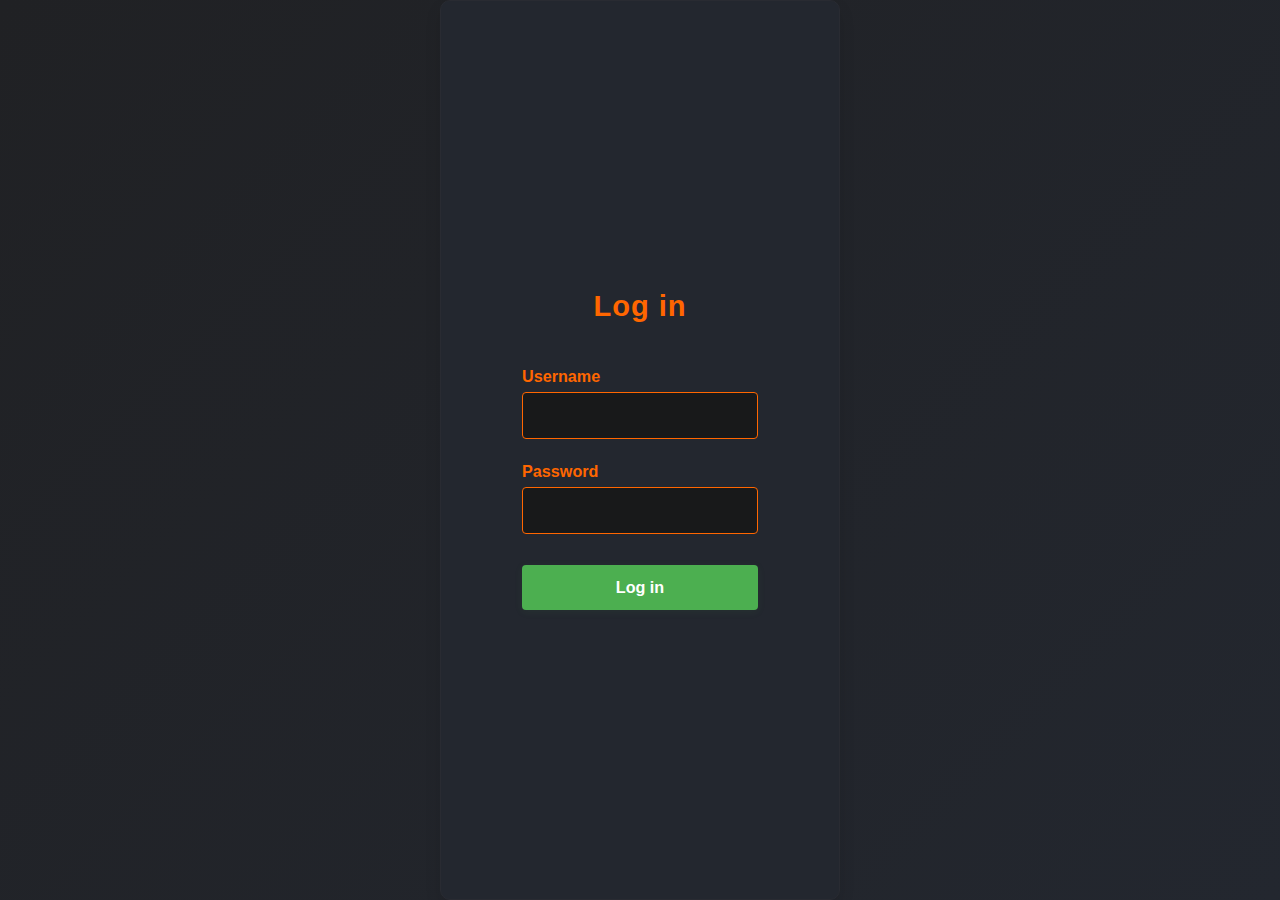
<file: index.html>
<!DOCTYPE html>
<html lang="en">
<head>
    <meta charset="UTF-8">
    <meta name="viewport" content="width=device-width, initial-scale=1.0">
    <title> Log in </title>
    <link rel="stylesheet" href="style.css">
</head>
<body class="login-page">

    <div class="signup-container">
        <h2>Log in</h2>
        <form id="signupForm" onsubmit="redirectHome(event)">
            <div class="form-group">
                <label for="username">Username</label>
                <input type="text" id="username" name="username" required>
            </div>
    
            <div class="form-group">
                <label for="password">Password</label>
                <input type="password" id="password" name="password" required>
            </div>
    
            <button type="submit" class="signup-btn">Log in</button>
        </form>
    </div>

    <script>
        function redirectHome(event) {
            event.preventDefault(); // Prevent actual form submission
            window.location.href = 'home.html#map'; // Redirect to home.html and show #map section
        }
    </script>

</body>
</html>
</file>
<file: style.css>
/* ====== GLOBAL RESET & FONTS ====== */
* {
    margin: 0;
    padding: 0;
    box-sizing: border-box;
    font-family: 'Segoe UI', 'Arial', sans-serif;
}
body {
    background: linear-gradient(135deg, #202124 0%, #23272f 100%);
    color: #e4e6eb;
    min-height: 100vh;
    overflow-x: hidden;
    font-size: 1.01em;
}

/* ====== SIDEBAR ====== */
nav {
    position: fixed;
    left: 0;
    top: 0;
    width: 220px;
    height: 100vh;
    background: rgba(30, 32, 36, 0.97);
    display: flex;
    flex-direction: column;
    z-index: 3001;
    box-shadow: 2px 0 12px rgba(0,0,0,0.10);
    border-right: 1px solid #23272f;
    backdrop-filter: blur(6px);
    transform: translateX(-100%);
    transition: transform 0.3s cubic-bezier(0.4,0,0.2,1);
}
nav.open {
    transform: translateX(0);
}
nav ul {
    list-style: none;
    padding: 0;
    margin: 70px 0 0 0;
    flex: 1;
}
nav li {
    margin: 0;
}
nav a {
    display: flex;
    align-items: center;
    gap: 16px;
    color: #e4e6eb;
    text-decoration: none;
    padding: 12px 10px;
    font-size: 1em;
    font-weight: 500;
    border-left: 3px solid transparent;
    transition: background 0.18s, color 0.18s, border-color 0.18s;
    white-space: nowrap;
    overflow: hidden;
    text-overflow: ellipsis;
    opacity: 0.85;
    border-radius: 6px 0 0 6px;
}
nav:hover a, nav:focus-within a {
    padding: 16px 32px;
    opacity: 1;
}
nav a:hover, nav a.active {
    background: rgba(76,175,80,0.07);
    color: var(--accent);
    border-left: 3px solid var(--accent);
    opacity: 1;
}

/* ====== HEADER/BOX ====== */
.box {
    position: fixed;
    left: 0;
    top: 0;
    width: 100vw;
    height: 60px;
    background: rgba(30, 32, 36, 0.93);
    color: var(--accent);
    display: flex;
    align-items: center;
    padding: 0 24px 0 70px;
    z-index: 1100;
    border-bottom: 1px solid #23272f;
    box-shadow: 0 2px 8px rgba(0,0,0,0.10);
    backdrop-filter: blur(8px);
    gap: 18px;
}
.box h1 {
    font-size: 1.25em;
    font-weight: 700;
    letter-spacing: 1.5px;
    margin: 0;
    color: var(--accent);
    text-shadow: none;
}
#dp {
    margin-left: auto;
    width: 38px;
    height: 38px;
    border-radius: 50%;
    border: 1.5px solid var(--accent);
    object-fit: cover;
    box-shadow: 0 1px 4px #0002;
    background: #23272f;
}

/* ====== MAIN CONTAINER ====== */
.container {
    margin-left: 0 !important;
    padding: 70px 16px 16px 16px;
    min-height: 100vh;
    background: transparent;
    transition: margin-left 0.3s cubic-bezier(0.4,0,0.2,1);
}
nav:hover ~ .container, nav:focus-within ~ .container {
    margin-left: 220px;
}

/* ====== DASHBOARD CARDS ====== */
.dashboard-cards {
    display: flex;
    gap: 28px;
    margin-bottom: 36px;
    flex-wrap: wrap;
}
.dashboard-card {
    background: #23272f !important;
    color: #fff !important;
    border: 1.5px solid #292b32;
    border-radius: 10px;
    box-shadow: 0 2px 8px rgba(0,0,0,0.08);
    padding: 18px 20px 14px 18px;
    min-width: 180px;
    flex: 1;
    display: flex;
    flex-direction: column;
    justify-content: center;
    position: relative;
    font-size: 0.98em;
}
.dashboard-card:hover {
    border: 1.5px solid var(--accent);
    box-shadow: 0 8px 32px var(--accent-light);
}
.dashboard-card .card-title {
    color: var(--accent) !important;
    text-shadow: 0 1px 4px #000a;
    font-size: 1em;
    font-weight: 600;
    margin-bottom: 6px;
    display: flex;
    align-items: center;
    gap: 8px;
}
.dashboard-card .card-value {
    color: #fff !important;
    text-shadow: 0 2px 8px #000a;
    font-size: 1.5em;
    font-weight: 600;
    margin-bottom: 4px;
}
.dashboard-card .card-meta {
    color: #bdbdbd !important;
    text-shadow: 0 1px 2px #0008;
    font-size: 0.93em;
}
.card-meta-up {
    color: var(--accent);
    font-weight: 600;
}
.card-meta-down {
    color: #ff5252;
    font-weight: 600;
}
.dot {
    display: inline-block;
    width: 12px;
    height: 12px;
    border-radius: 50%;
    margin-right: 6px;
}
.dot.green { background: var(--accent); }
.dot.yellow { background: #ffd600; }
.dot.blue { background: #4b3fff; }
.send-notice {
    color: var(--accent-dark);
    font-weight: bold;
    margin-left: 10px;
    cursor: pointer;
    font-size: 0.95em;
}

/* ====== CHARTS ====== */
.dashboard-charts {
    display: flex;
    gap: 32px;
    justify-content: space-between;
    margin-bottom: 32px;
}
.chart-section, .dashboard-chart-card {
    background: #fff !important;
    color: #23272f !important;
    border: 1.5px solid #e0e0e0;
    box-shadow: 0 2px 8px rgba(0,0,0,0.06);
    padding: 22px 16px 12px 16px;
    flex: 1;
    min-width: 350px;
    box-sizing: border-box;
    overflow-x: auto;
}
.chart-section h3, .chart-title {
    color: #23272f !important;
    text-shadow: none;
    font-size: 1.1em;
    font-weight: 600;
    margin-bottom: 10px;
}

/* ====== TABLES ====== */
.account-table, .activity-log-table {
    width: 100%;
    border-collapse: separate;
    border-spacing: 0;
    margin-top: 20px;
    background: rgba(35, 39, 47, 0.98);
    box-shadow: 0 1px 4px rgba(0,0,0,0.07);
    border-radius: 8px;
    overflow: hidden;
    font-size: 0.98em;
    color: #e4e6eb;
    border: 1.5px solid #23272f;
}
.account-table th, .account-table td, .activity-log-table th, .activity-log-table td {
    padding: 14px 18px;
    text-align: left;
    border-bottom: 1px solid #292b32;
    vertical-align: middle;
    background: transparent;
}
.account-table th, .activity-log-table th {
    background: rgba(35, 39, 47, 0.98);
    color: #ffd600;
    font-size: 1em;
    font-weight: 600;
    border-bottom: 1.5px solid #292b32;
}
.account-table tr:last-child td, .activity-log-table tr:last-child td {
    border-bottom: none;
}
.user-avatar {
    width: 32px;
    height: 32px;
    border-radius: 50%;
    object-fit: cover;
    margin-right: 10px;
    vertical-align: middle;
    border: 2px solid #ffd600;
    background: #23272f;
}
.status-dot {
    display: inline-block;
    width: 12px;
    height: 12px;
    border-radius: 50%;
    margin-right: 8px;
    vertical-align: middle;
}
.status-dot.active {
    background: var(--accent);
}
.status-dot.inactive {
    background: #ffeb3b;
}
.status-dot.suspended {
    background: #f44336;
}
.action-icon {
    display: inline-block;
    width: 20px;
    height: 20px;
    border-radius: 50%;
    margin-right: 8px;
    cursor: pointer;
    vertical-align: middle;
    background-repeat: no-repeat;
    background-position: center;
    background-size: 60% 60%;
    transition: background 0.2s, box-shadow 0.2s;
}
.action-icon.edit {
    background-color: var(--accent);
}
.action-icon.deactivate {
    background-color: #f44336;
}
.action-icon:hover {
    box-shadow: 0 2px 8px rgba(0,188,212,0.15);
    opacity: 0.85;
}

/* ====== MAP FULLSCREEN ====== */
#mapid, #map.container {
    width: 100vw;
    height: 100vh;
    min-height: 100vh;
    position: fixed;
    left: 0;
    top: 0;
    z-index: 0;
    background: #18191a;
}

/* ====== MODALS ====== */
#edit-user-modal {
    display: none;
    position: fixed;
    top: 0; left: 0; right: 0; bottom: 0;
    z-index: 2000;
    background: rgba(24,25,26,0.85);
    align-items: center;
    justify-content: center;
}
#edit-user-modal .modal-content {
    background: rgba(35, 39, 47, 0.98);
    border-radius: 10px;
    box-shadow: 0 2px 12px #0002;
    padding: 22px 18px 16px 18px;
    min-width: 240px;
    max-width: 95vw;
    color: #e4e6eb;
    border: 1.5px solid var(--accent);
    display: flex;
    flex-direction: column;
    gap: 12px;
    font-size: 1em;
}
#edit-user-modal label {
    color: var(--accent);
    font-weight: 500;
    margin-bottom: 2px;
}
#edit-user-modal input, #edit-user-modal select {
    background: #23272f;
    color: #e4e6eb;
    border: 1.5px solid var(--accent);
    border-radius: 5px;
    padding: 7px 10px;
    font-size: 1em;
    margin-bottom: 10px;
}
#edit-user-modal input:focus, #edit-user-modal select:focus {
    border: 1.5px solid var(--accent);
    outline: none;
}
#edit-user-modal .modal-btn {
    background: var(--accent);
    color: #fff;
    border: none;
    border-radius: 5px;
    padding: 8px 16px;
    font-size: 1em;
    font-weight: 600;
    margin-top: 8px;
    cursor: pointer;
    transition: background 0.2s, color 0.2s;
}
#edit-user-modal .modal-btn.cancel {
    background: #23272f;
    color: var(--accent);
    border: 1.5px solid var(--accent);
}
#edit-user-modal .modal-btn:hover {
    background: var(--accent-dark);
    color: #fff;
}

/* ====== LOGOUT MODAL ====== */
#logout-confirmation {
    display: none;
    position: fixed;
    top: 50%; left: 50%;
    transform: translate(-50%, -50%);
    background: rgba(35, 39, 47, 0.98);
    padding: 28px 32px;
    border-radius: 12px;
    box-shadow: 0 4px 24px #0008;
    z-index: 3000;
    color: var(--accent);
    border: 1.5px solid var(--accent);
}
#logout-confirmation button {
    background: var(--accent);
    color: #23272f;
    border: none;
    border-radius: 6px;
    padding: 8px 16px;
    font-size: 1em;
    font-weight: 600;
    margin: 8px 8px 0 0;
    cursor: pointer;
    transition: background 0.2s, color 0.2s;
}
#logout-confirmation button:hover {
    background: var(--accent-dark);
    color: #fff;
}

/* ====== RESPONSIVE ====== */
@media (max-width: 1100px) {
    .dashboard-cards, .dashboard-charts {
        flex-direction: column;
        gap: 18px;
    }
    .dashboard-card, .dashboard-chart-card {
        min-width: 0;
        width: 100%;
    }
}
@media (max-width: 900px) {
    nav, .box {
        width: 60px;
        transition: width 0.3s cubic-bezier(0.4,0,0.2,1);
    }
    nav:hover, nav:focus-within {
        width: 180px;
    }
    .container {
        margin-left: 60px;
        padding: 60px 4vw 8px 4vw;
    }
    nav a, nav a.active, nav a:hover {
        padding: 16px 10px;
        font-size: 1em;
    }
    nav:hover a, nav:focus-within a {
        padding: 16px 20px;
    }
    .box h1 {
        font-size: 1em;
    }
    #dp {
        width: 32px;
        height: 32px;
    }
    nav ul {
        margin: 40px 0 0 0;
    }
}
@media (max-width: 700px) {
    nav, .box {
        position: static;
        width: 100vw;
        height: 56px;
        flex-direction: row;
        align-items: center;
        justify-content: space-between;
        box-shadow: 0 2px 8px rgba(0,0,0,0.12);
    }
    .container {
        margin-left: 0;
        padding: 70px 4px 4px 4px;
    }
    .dashboard-cards, .dashboard-charts {
        flex-direction: column;
        gap: 12px;
    }
}

#searchbar{ 
    width: 300px;
    padding: 5px;                 
    font-size: 16px;
    border-radius: 5px;
    border: none;
    padding: 6px;
    font-size: 12px;
    background-image: url(https://tse2.mm.bing.net/th?id=OIP.iGWCX9X7dPCTs4YhIGA0qwHaIA&pid=Api&P=0&h=220);
    background-repeat: no-repeat;
    background-position: right;
    background-size: 10px;
}

h1{
    display: flex;                
    align-items: center;          
    gap: 10px;  
}

#dp {
    margin-left: auto;           
    max-width: 100%;              
    height: 30px;
}

body{
    background-color: rgb(255, 78, 0);
}

.cover_area{
    background-color:transparent;
    min-height: 400px;
    width: 800px;
    margin: auto;
}

.cover_page{
    background-color:transparent;
    text-align: center;
    color: white;
}

#prof_pic{
    width: 150px;
    margin-top: 170px; 
    border-radius: 50%;
    border: solid 2px black;
}

#name{
    font-size: 30px;
}

.buttons{
    display: flex;             /* Enable flexbox */
    justify-content: center;   /* Center buttons horizontally */
    gap: 20px; 
    background-color: black;
}

.menu_buttons{
    width: 100px;
    color: white;
    padding: 10px;
    text-align: center;
    border-radius: 5px;        /* Rounded corners for buttons */
    cursor: pointer;
}

.menu_buttons:hover{
    background-color: rgba(255, 255, 255, 0.2); /* Light hover effect */
    transform: scale(1.02);
}

.left_container, .center_container{
    margin-top: 160px;
    padding: 20px;
}

.left_container {
    display: flex;
    flex-direction: column; 
    width: 250px;
    padding: 10px;
    background-color: rgb(255, 255, 255,0.2);
    box-shadow: 0 2px 5px rgba(0, 0, 0, 0.1);
    border: solid 1px white;
}

.job_type {
    display: flex;
    align-items: center;
    gap: 15px;
    padding: 10px;
    transition: background-color 0.3s ease, transform 0.2s ease;
}

.job_type:hover {
    background-color: rgba(255, 255, 255, 0.2);
    transform: scale(1.02);
}

.job_type img {
    width: 40px;
    height: 40px; 
    object-fit: cover; 
}

.job_type span {
    font-size: 14px; 
    font-weight: bold;
}

.center_container{
    min-height: 400px;
    flex: 2.5;
    padding: 5px;
    padding-top: 0px;
}

textarea{
    width: 100%;
    border: none;
    font-family: tahoma;
    font-size: 14px;
    height: 100px;
    resize: none;
    margin-bottom: 10px;
}

#post_button{
    background: linear-gradient(to right, rgb(236, 159, 5), rgb(255, 78, 0));
    color: white;
    border:solid 1px white;
    padding: 4px;
    font-size: 14px;
    border-radius: 2px;
    width: 75px;
    margin-left: auto;
}

#post_button:hover{
    background-color: rgba(255, 255, 255, 0.9);
    transform: scale(1.02);
}

.post_box{
    background-color: rgb(255, 255, 255);
    border: solid thin #aaa;
    padding: 10px;
    display: flex;
    flex-direction: column;
    gap: 10px;
}

#post_bar {
    background-color: rgb(255, 255, 255,0.2);
    box-shadow: 0 2px 5px rgba(0, 0, 0, 0.1);
    border:solid 1px white;
    padding: 10px;
    display: flex;
    align-self: center;
}

#post_content{
    padding: 4px;
    font-size: 13px;
    flex: 1;
    display: flex;
    flex-direction: column;
}

#post_bar img{
    width: 40px;
    height: 40px; 
    object-fit: cover;
    border-radius: 50%;
    object-fit: cover;
    margin-right: 10px;
}

#post_name{
    font-weight: bold;
    color: white;
    margin-right: 10px;
}

/* sign up page */

/* Center login card using flex on body */
body.login-page {
    display: flex;
    justify-content: center;
    align-items: center;
    min-height: 100vh;
    background: linear-gradient(135deg, #202124 0%, #23272f 100%);
}

/* Make signup-container look like dashboard-card */
.signup-container {
    background: #23272f !important;
    color: #fff !important;
    border: 1.5px solid #292b32;
    border-radius: 12px;
    box-shadow: 0 2px 8px rgba(0,0,0,0.08);
    padding: 2.5em 2em 2em 2em;
    min-width: 320px;
    max-width: 95vw;
    display: flex;
    flex-direction: column;
    align-items: center;
    justify-content: center;
}
.signup-container h2 {
    color: var(--accent);
    text-align: center;
    margin-bottom: 1.5em;
    font-size: 2em;
    font-weight: 700;
    letter-spacing: 1px;
}
.form-group label {
    color: var(--accent);
    font-weight: 600;
}
.form-group input {
    background: #18191a;
    color: #fff;
    border: 1.5px solid var(--accent);
    border-radius: 6px;
    padding: 0.8em;
    font-size: 1em;
    margin-bottom: 0.2em;
    transition: border 0.2s;
}
.form-group input:focus {
    border: 1.5px solid var(--accent-dark);
    outline: none;
}
.signup-btn {
    width: 100%;
    padding: 0.8em;
    background: var(--accent);
    color: #fff;
    border: none;
    border-radius: 6px;
    font-size: 1.1em;
    font-weight: 600;
    cursor: pointer;
    margin-top: 0.5em;
    transition: background 0.2s, color 0.2s;
    box-shadow: 0 2px 8px rgba(76,175,80,0.08);
}
.signup-btn:hover {
    background: var(--accent-dark);
    color: #fff;
}
/* Responsive for mobile */
@media (max-width: 500px) {
  .signup-container {
    min-width: 0;
    width: 98vw;
    padding: 1.2em 2vw;
  }
  .signup-container h2 {
    font-size: 1.3em;
  }
}

* {
    margin: 0;
    padding: 0;
    box-sizing: border-box;
    font-family: Arial, sans-serif;
    
}

/* Background */
.signup-container {
    background-color: #fffaf0;
    display: flex;
    justify-content: center;
    align-items: center;
    height: 100vh;
    color: #333;
}

/* Container */
.signup-container {
    background: #fff;
    width: 400px;
    padding: 2em;
    border-radius: 10px;
    box-shadow: 0 8px 16px rgba(0, 0, 0, 0.1);
}

/* Header */
.signup-container h2 {
    color: #ff6600;
    text-align: center;
    margin-bottom: 1.5em;
    font-size: 1.8em;
}

/* Form fields */
.form-group {
    margin-bottom: 1.2em;
}

.form-group label {
    display: block;
    margin-bottom: 0.4em;
    color: #ff6600;
    font-weight: bold;
}

.form-group input {
    width: 100%;
    padding: 0.8em;
    border: 1px solid #ff6600;
    border-radius: 4px;
    font-size: 1em;
    color: #333;
}

/* Submit button */
.signup-btn {
    width: 100%;
    padding: 0.8em;
    background-color: #4caf50;
    color: #fff;
    border: none;
    border-radius: 4px;
    font-size: 1em;
    cursor: pointer;
    transition: 0.3s ease;
}

.signup-btn:hover {
    background-color: #4caf50;
}

/* Link text */
.login-link {
    text-align: center;
    margin-top: 1em;
    color: #666;
}

.login-link a {
    color: #ff6600;
    text-decoration: none;
    font-weight: bold;
}

.login-link a:hover {
    text-decoration: underline;
}

.accept-btn {
    background-color: #4CAF50; /* Green color for accept */
    color: white;
    border: none;
    padding: 8px 12px;
    border-radius: 5px;
    cursor: pointer;
    margin-top: 10px;
    font-size: 13px;
    transition: background-color 0.3s;
}

.accept-btn:hover {
    background-color: #45a049; /* Darker green on hover */
}

/* Workspace list styling */
#workspace {
    padding-top: 160px;
    padding-left: 20px;
    padding-right: 20px;
}

/* Style each post within the workspace section */
#accepted-jobs-list li {
    list-style: none;
    margin-top: 10px;
}

/* Apply the same style as #post_bar */
#accepted-jobs-list .post {
    margin-top: 5px;
    background-color: rgba(255, 255, 255, 0.2);
    box-shadow: 0 2px 5px rgba(0, 0, 0, 0.1);
    border: solid 1px white;
    padding: 10px;
    display: flex;
    align-items: center;
}

/* Apply the same styling as #post_content */
#accepted-jobs-list #post_content {
    padding: 4px;
    font-size: 13px;
    flex: 1;
    display: flex;
    flex-direction: column;
}

/* Style the images within the accepted posts */
#accepted-jobs-list .post img {
    width: 40px;
    height: 40px; 
    object-fit: cover;
    border-radius: 50%;
    margin-right: 10px;
}

/* Style for the post author's name */
#accepted-jobs-list #post_name {
    font-weight: bold;
    color: white;
    margin-right: 10px;
}
.account-table {
    width: 100%;
    border-collapse: separate;
    border-spacing: 0;
    margin-top: 20px;
    background: rgba(35, 39, 47, 0.98);
    box-shadow: 0 1px 4px rgba(0,0,0,0.07);
    border-radius: 8px;
    overflow: hidden;
    font-size: 0.98em;
}
.account-table th, .account-table td {
    padding: 12px 16px;
    text-align: left;
    border-bottom: 1px solid #292b32;
    vertical-align: middle;
    background: transparent;
}
.account-table th {
    background: rgba(35, 39, 47, 0.98);
    color: #ffd600;
    font-size: 1em;
    font-weight: 600;
    border-bottom: 1.5px solid #292b32;
}
.account-table tr:last-child td {
    border-bottom: none;
}
.user-avatar {
    width: 32px;
    height: 32px;
    border-radius: 50%;
    object-fit: cover;
    margin-right: 10px;
    vertical-align: middle;
    border: 2px solid #ffd600;
    background: #23272f;
}
.status-dot {
    display: inline-block;
    width: 12px;
    height: 12px;
    border-radius: 50%;
    margin-right: 8px;
    vertical-align: middle;
}
.status-dot.active {
    background: var(--accent);
}
.status-dot.inactive {
    background: #ffeb3b;
}
.status-dot.suspended {
    background: #f44336;
}
.action-icon {
    display: inline-block;
    width: 20px;
    height: 20px;
    border-radius: 50%;
    margin-right: 8px;
    cursor: pointer;
    vertical-align: middle;
    background-repeat: no-repeat;
    background-position: center;
    background-size: 60% 60%;
    transition: background 0.2s, box-shadow 0.2s;
}
.action-icon.edit {
    background-color: var(--accent);
}
.action-icon.deactivate {
    background-color: #f44336;
}
.action-icon:hover {
    box-shadow: 0 2px 8px rgba(0,188,212,0.15);
    opacity: 0.85;
}

#profile {
    padding-top: 140px;
}

.activity-log-table {
    width: 100%;
    border-collapse: separate;
    border-spacing: 0;
    margin-top: 20px;
    background: rgba(35, 39, 47, 0.98);
    box-shadow: 0 1px 4px rgba(0,0,0,0.07);
    border-radius: 8px;
    overflow: hidden;
    font-size: 0.98em;
}
.activity-log-table th, .activity-log-table td {
    padding: 10px 16px;
    text-align: left;
    border-bottom: 1px solid #292b32;
    vertical-align: middle;
    background: transparent;
}
.activity-log-table th {
    background: rgba(35, 39, 47, 0.98);
    color: #ffd600;
    font-size: 1em;
    font-weight: 600;
    border-bottom: 1.5px solid #292b32;
}
.activity-log-table tr:last-child td {
    border-bottom: none;
}
.log-status {
    display: inline-block;
    padding: 3px 12px;
    border-radius: 12px;
    font-size: 13px;
    font-weight: bold;
    color: #fff;
}
.log-status.succeeded {
    background: #4caf50;
}

.dashboard-cards {
    display: flex;
    gap: 24px;
    margin-bottom: 32px;
    justify-content: space-between;
}
.dashboard-card {
    background: #23272f !important;
    color: #fff !important;
    border: 1.5px solid #292b32;
    border-radius: 12px;
    box-shadow: 0 2px 8px rgba(0,0,0,0.08);
    padding: 24px 32px 18px 24px;
    min-width: 220px;
    flex: 1;
    display: flex;
    flex-direction: column;
    justify-content: center;
    position: relative;
    font-size: 0.98em;
}
.dashboard-card .card-title {
    color: var(--accent) !important;
    text-shadow: 0 1px 4px #000a;
    font-size: 1em;
    font-weight: 600;
    margin-bottom: 8px;
    display: flex;
    align-items: center;
    gap: 8px;
}
.dashboard-card .card-value {
    color: #fff !important;
    text-shadow: 0 2px 8px #000a;
    font-size: 2.2em;
    font-weight: bold;
    margin-bottom: 6px;
}
.dashboard-card .card-meta {
    color: #bdbdbd !important;
    text-shadow: 0 1px 2px #0008;
    font-size: 0.95em;
}
.dashboard-card.fee-due .card-value {
    color: #ffb347;
}
.dashboard-card.exam-marks .card-value {
    color: #00bcd4;
}
.send-notice {
    color: var(--accent-dark);
    font-weight: bold;
    margin-left: 10px;
    cursor: pointer;
    font-size: 0.95em;
}
.dot {
    display: inline-block;
    width: 12px;
    height: 12px;
    border-radius: 50%;
    margin-right: 6px;
}
.dot.green { background: var(--accent); }
.dot.yellow { background: #ffb347; }
.dot.blue { background: #00bcd4; }

.dashboard-charts {
    display: flex;
    gap: 32px;
    justify-content: space-between;
}
.chart-section {
    background: #fff !important;
    color: #23272f !important;
    border: 1.5px solid #e0e0e0;
    box-shadow: 0 2px 8px rgba(0,0,0,0.06);
    padding: 18px 12px 8px 12px;
    flex: 1;
    min-width: 350px;
    box-sizing: border-box;
    overflow-x: auto;
}
.chart-section h3 {
    color: #23272f !important;
    text-shadow: none;
    font-size: 1.1em;
    font-weight: 600;
    margin-bottom: 10px;
}

#home {
    padding-top: 170px;
}
@media (max-width: 768px) {
    #home {
        padding-top: 100px;
    }
    .dashboard-cards {
        flex-direction: column;
        gap: 16px;
    }
    .dashboard-card {
        min-width: 0;
        padding: 16px 12px 12px 12px;
        font-size: 0.95em;
    }
    .dashboard-card .card-title {
        font-size: 1em;
    }
    .dashboard-card .card-value {
        font-size: 1.5em;
    }
    .dashboard-charts {
        flex-direction: column;
        gap: 0;
    }
    .chart-section {
        width: 100%;
        min-width: 0;
        margin-bottom: 24px;
    }
    .chart-section:last-child {
        margin-bottom: 0;
    }
    #barchart_div, #piechart {
        width: 100% !important;
        min-width: 0 !important;
        height: 220px !important;
    }
}

@media (max-width: 768px) {
    #home {
        padding-top: 200px;
    }
    .dashboard-card {
        padding: 10px 4px 8px 4px;
    }
    .dashboard-card .card-title {
        font-size: 0.95em;
    }
    .dashboard-card .card-value {
        font-size: 1.1em;
    }
    .chart-section h3 {
        font-size: 0.95em;
    }
}
#barchart_div, #piechart {
    background: #fff !important;
    color: #23272f !important;
    box-shadow: none !important;
    border-radius: 0 !important;
}

.action-btn {
    display: inline-flex;
    align-items: center;
    gap: 6px;
    background: #f5f5f5;
    border: none;
    border-radius: 5px;
    padding: 6px 14px;
    margin-right: 6px;
    cursor: pointer;
    font-size: 13px;
    font-weight: 500;
    color: #333;
    transition: background 0.2s, color 0.2s, box-shadow 0.2s;
    box-shadow: 0 1px 2px rgba(0,0,0,0.03);
}
.action-btn.edit {
    background: #e3f2fd;
    color: #1976d2;
}
.action-btn.deactivate {
    background: #ffebee;
    color: #c62828;
}
.action-btn.deactivate.active {
    background: #e8f5e9;
    color: #388e3c;
}
.action-btn:hover {
    background: #ececec;
    color: #111;
}
.action-btn.edit:hover {
    background: #bbdefb;
    color: #0d47a1;
}
.action-btn.deactivate:hover {
    background: #ffcdd2;
    color: #b71c1c;
}
.action-btn.deactivate.active:hover {
    background: #c8e6c9;
    color: #1b5e20;
}

#edit-user-modal {
    display: none;
    position: fixed;
    top: 0;
    left: 0;
    width: 100vw;
    height: 100vh;
    background: rgba(0,0,0,0.35);
    z-index: 2000;
    justify-content: center;
    align-items: center;
    /* Blur background */
    backdrop-filter: blur(6px);
    -webkit-backdrop-filter: blur(6px);
    animation: modal-fade-in 0.25s;
}
#edit-user-modal.active {
    display: flex;
}
@keyframes modal-fade-in {
    from { opacity: 0; }
    to { opacity: 1; }
}
#edit-user-modal .modal-content {
    background: #fff;
    border-radius: 14px;
    box-shadow: 0 8px 32px rgba(0,0,0,0.18);
    padding: 32px 28px 24px 28px;
    min-width: 320px;
    max-width: 95vw;
    width: 100%;
    max-width: 400px;
    position: relative;
    display: flex;
    flex-direction: column;
    gap: 18px;
    animation: modal-content-fade-in 0.3s;
    margin: 0;
}
@keyframes modal-content-fade-in {
    from { transform: translateY(30px) scale(0.98); opacity: 0; }
    to { transform: translateY(0) scale(1); opacity: 1; }
}
#edit-user-modal h2 {
    margin-top: 0;
    font-size: 1.3em;
    font-weight: 600;
    color: #333;
    text-align: center;
}
#edit-user-modal label {
    font-size: 1em;
    color: #444;
    margin-bottom: 4px;
    font-weight: 500;
}
#edit-user-modal input, #edit-user-modal select {
    width: 100%;
    padding: 8px 10px;
    border: 1px solid #d0d0d0;
    border-radius: 6px;
    font-size: 1em;
    margin-bottom: 10px;
    background: #fafbfc;
    transition: border 0.2s;
}
#edit-user-modal input:focus, #edit-user-modal select:focus {
    border: 1.5px solid var(--accent);
    outline: none;
}
#edit-user-modal .modal-actions {
    display: flex;
    justify-content: flex-end;
    gap: 12px;
    margin-top: 10px;
}
#edit-user-modal .modal-btn {
    padding: 8px 20px;
    border-radius: 6px;
    border: none;
    font-size: 1em;
    font-weight: 500;
    cursor: pointer;
    transition: background 0.2s, color 0.2s;
}
#edit-user-modal .modal-btn.save {
    background: var(--accent);
    color: #fff;
}
#edit-user-modal .modal-btn.save:hover {
    background: var(--accent-dark);
}
#edit-user-modal .modal-btn.cancel {
    background: #f5f5f5;
    color: #333;
}
#edit-user-modal .modal-btn.cancel:hover {
    background: #e0e0e0;
}
@media (max-width: 500px) {
    #edit-user-modal .modal-content {
        padding: 18px 6vw 14px 6vw;
        min-width: 0;
        max-width: 98vw;
    }
}

html, body {
    height: 100%;
    margin: 0;
    padding: 0;
}

body {
    min-height: 100vh;
    background: #fff;
}

#mapid {
    width: 100vw;
    height: 100vh;
    min-height: 400px;
    position: fixed;
    left: 0;
    top: 0;
    z-index: 0;
}

#map.container {
    margin: 0;
    padding: 0;
    width: 100vw;
    height: 100vh;
    min-height: 100vh;
    background: #18191a;
    position: fixed;
    left: 0;
    top: 0;
    z-index: 0;
}

@media (max-width: 768px) {
    #map.container {
        top: 100px;
        height: calc(100vh - 100px);
        min-height: 250px;
    }
    #mapid {
        min-height: 250px;
    }
}

#logout-confirmation {
    z-index: 3000 !important;
    position: fixed;
    top: 50%;
    left: 50%;
    transform: translate(-50%, -50%);
    background: white;
    padding: 20px;
    border-radius: 8px;
    box-shadow: 0 4px 8px rgba(0, 0, 0, 0.2);
}

/* Burger button style (dot + bar) */
#burger-btn {
    margin-right: 12px;
    width: 44px;
    height: 44px;
    background: rgba(35,39,47,0.85);
    border: none;
    border-radius: 10px;
    display: flex;
    flex-direction: column;
    justify-content: center;
    align-items: center;
    cursor: pointer;
    gap: 7px;
    box-shadow: 0 2px 8px rgba(0,0,0,0.18);
    transition: background 0.2s, box-shadow 0.2s;
}
#burger-btn .burger-line {
    width: 26px;
    height: 4px;
    background: #fff !important;
    border-radius: 2px;
    margin: 0;
    box-shadow: 0 1px 2px #0004;
    transition: background 0.2s;
}
#burger-btn:hover {
    background: rgba(41,43,50,0.95);
    box-shadow: 0 4px 16px #ffd60044;
}
#burger-btn:active .burger-line {
    background: #ffd600 !important;
}

/* Blur effect for modal */
body.blurred > *:not(#logout-confirmation) {
    filter: blur(6px) brightness(0.8);
    pointer-events: none;
    user-select: none;
}
#logout-confirmation {
    filter: none !important;
    pointer-events: auto !important;
    user-select: auto !important;
}

/* Remove unused overlay/burger styles */
#burger-overlay-btn, #sidebar-overlay { display: none !important; }

/* Hide nav on all screens unless open */
@media (min-width: 0px) {
    nav {
        transform: translateX(-100%);
    }
    nav.open {
        transform: translateX(0);
    }
}

#sidebar-back-btn {
    background: none;
    border: none;
    color: var(--accent);
    font-size: 1.1em;
    font-weight: 600;
    margin: 18px 0 8px 12px;
    padding: 4px 10px;
    border-radius: 6px;
    transition: background 0.2s;
    letter-spacing: 0.5px;
}
#sidebar-back-btn:hover {
    background: rgba(76,175,80,0.08);
}

/* Theme accent color: green */
:root {
  --accent: #4caf50;
  --accent-light: #6fdc7a;
  --accent-dark: #388e3c;
}
</file>
